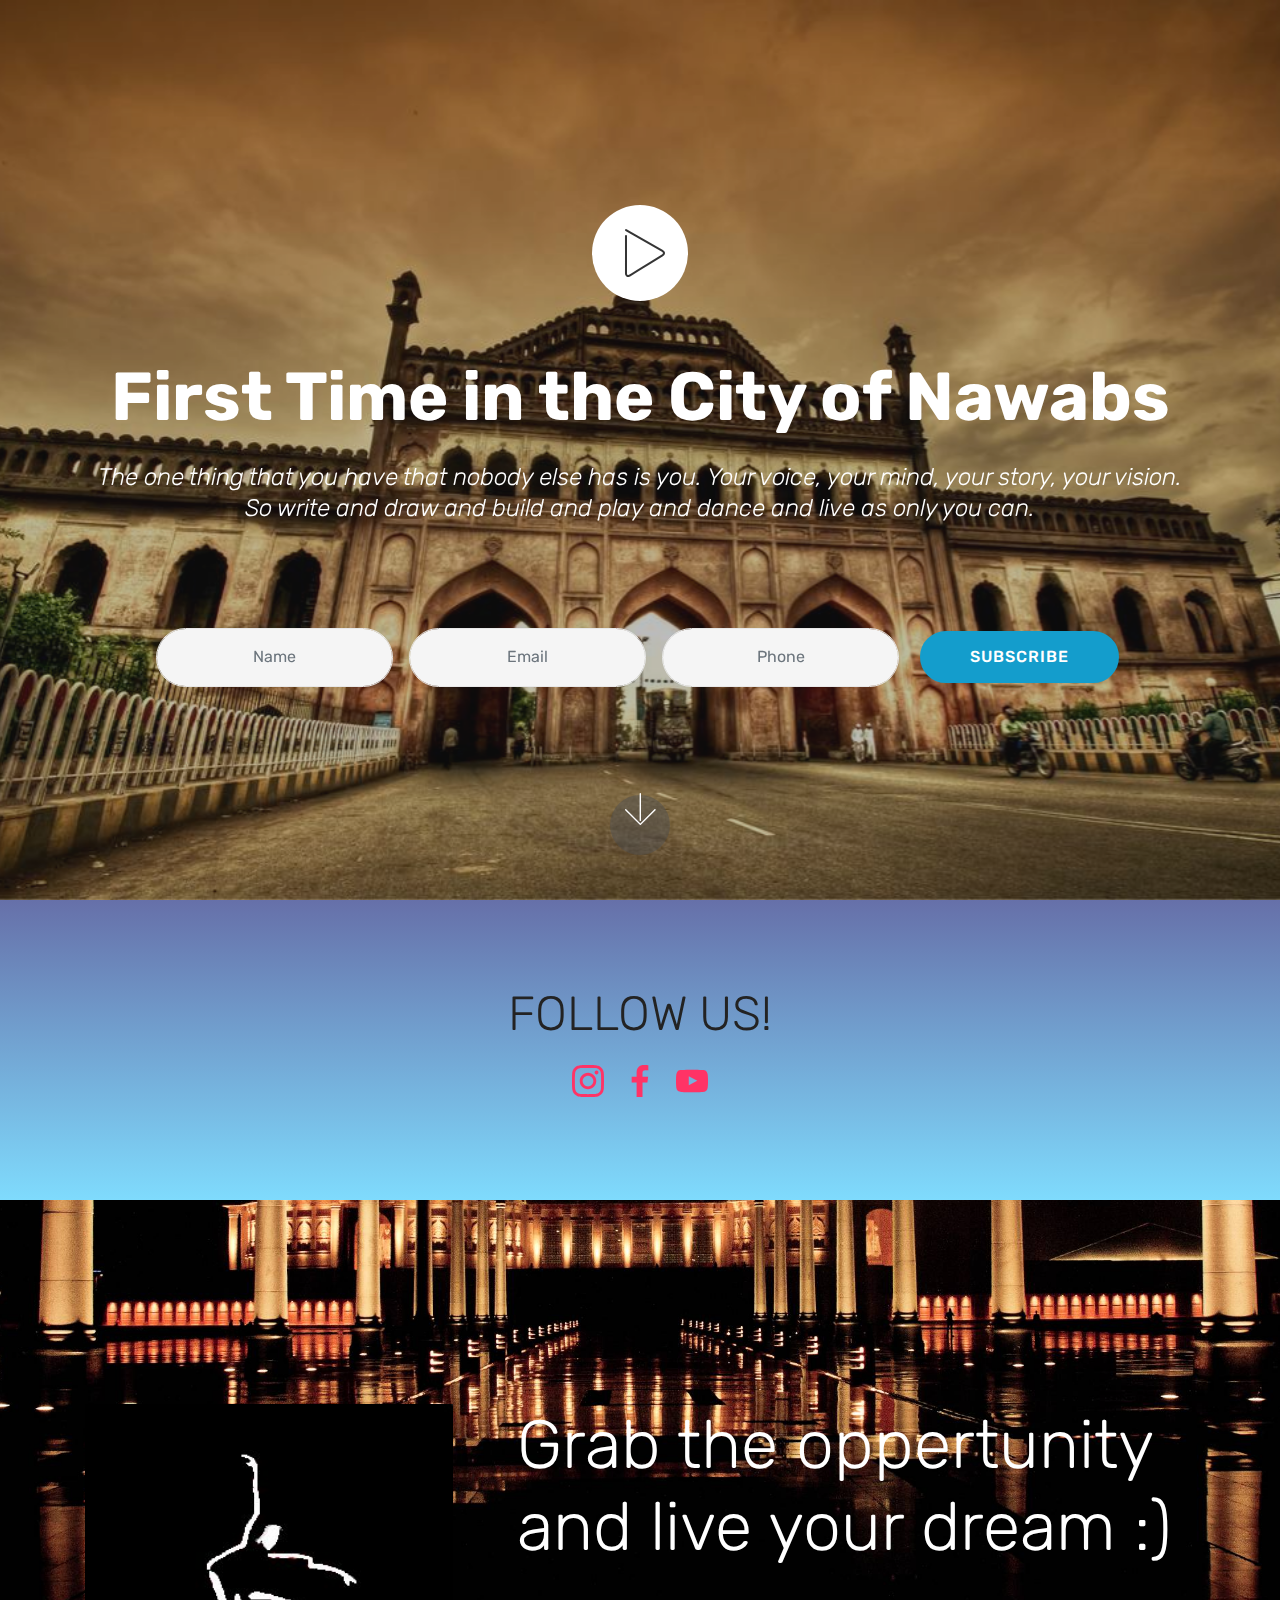
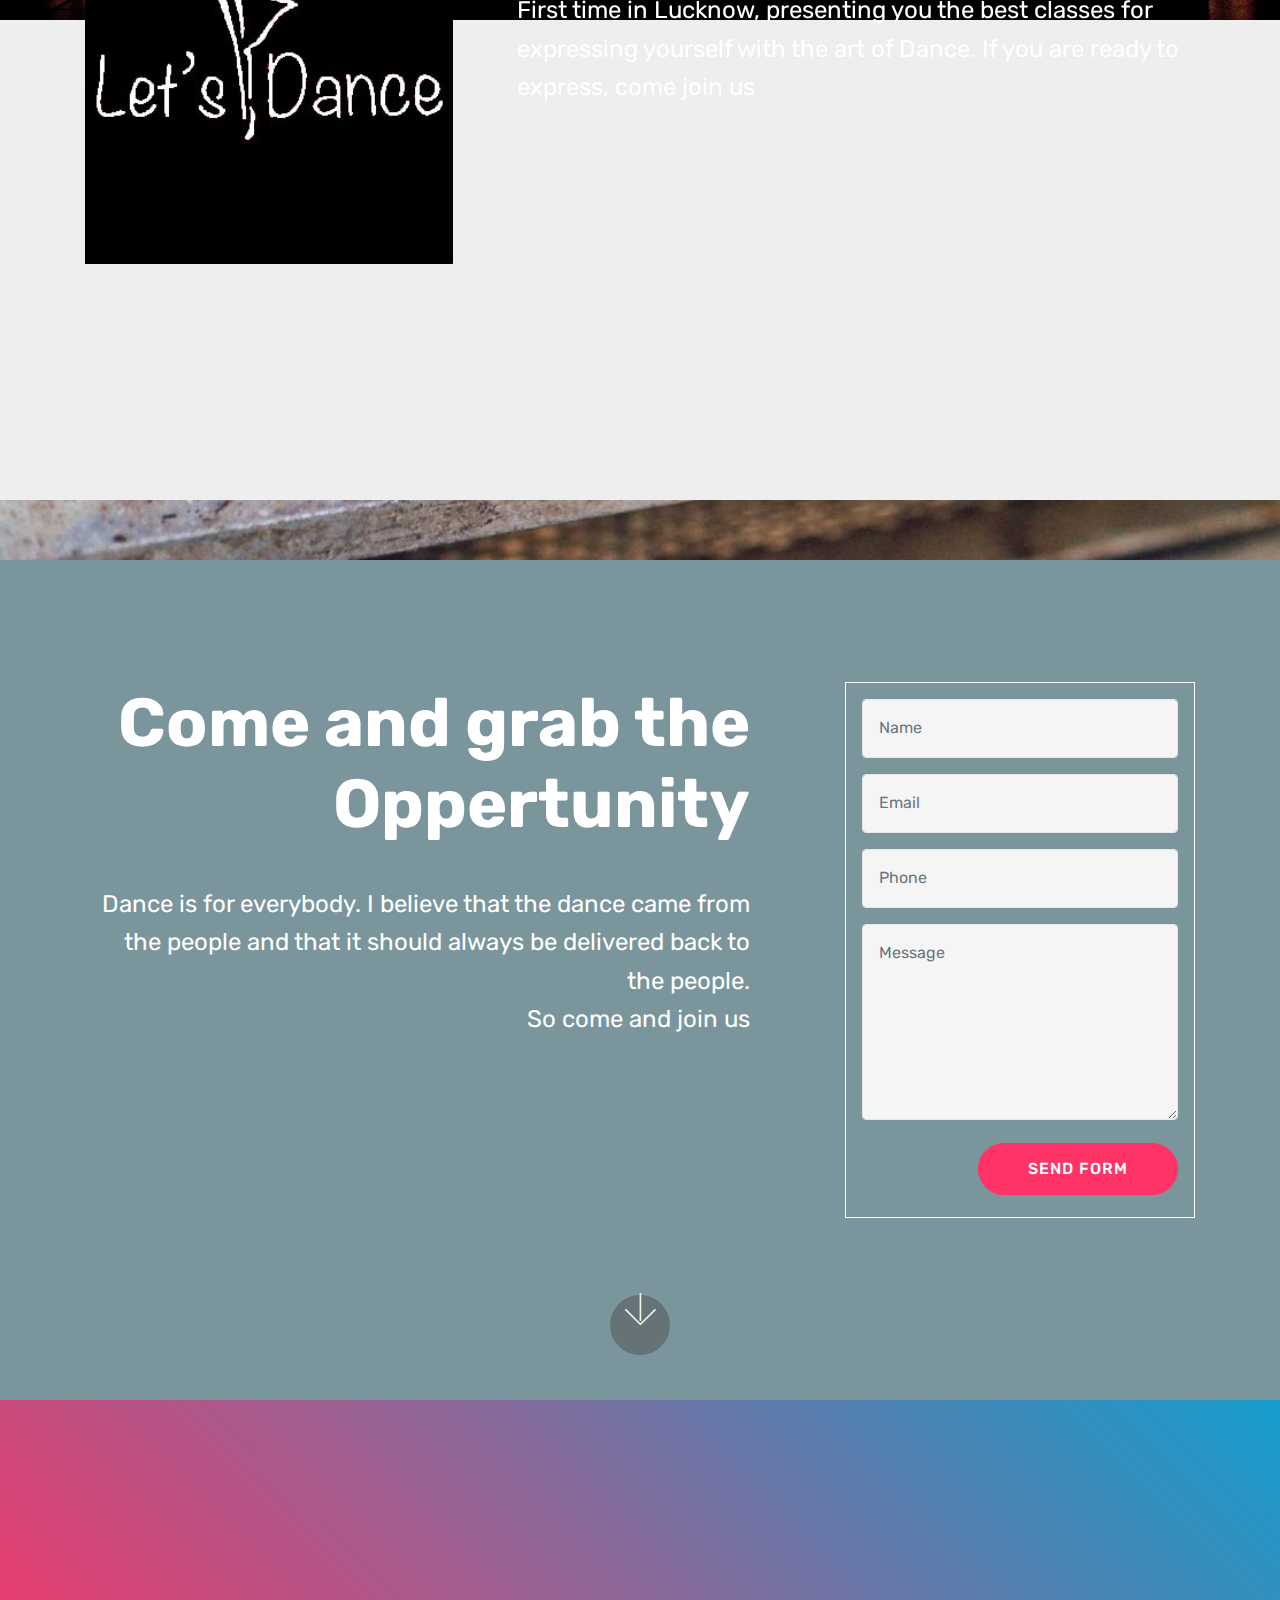
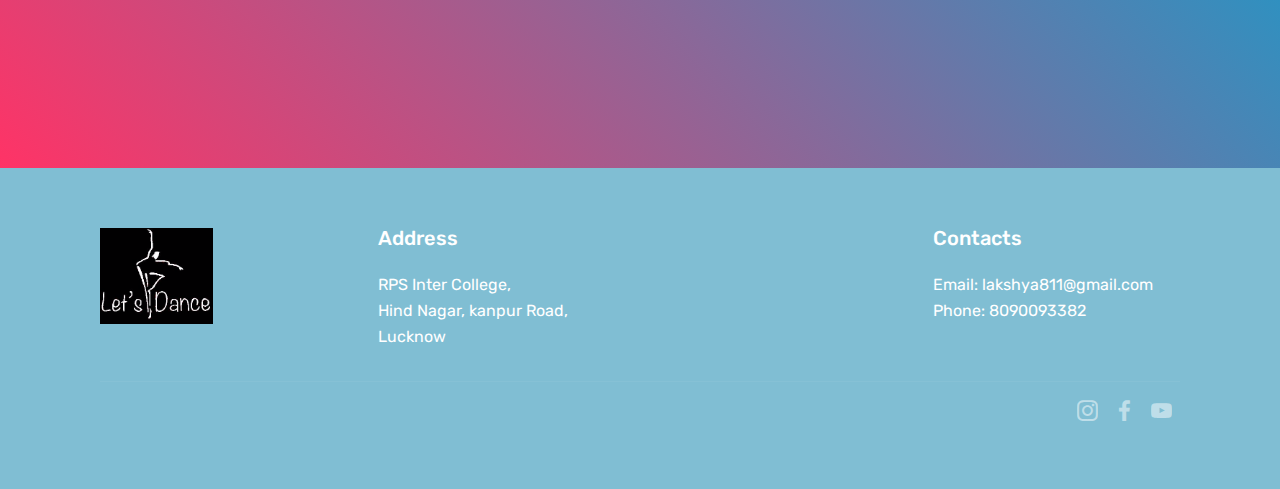
<file: index.html>
<!DOCTYPE html>
<html >
<head>
  <meta charset="UTF-8">
  <meta http-equiv="X-UA-Compatible" content="IE=edge">
  <meta name="generator" content="Mobirise v4.6.3, mobirise.com">
  <meta name="viewport" content="width=device-width, initial-scale=1, minimum-scale=1">
  <!-- <link rel="shortcut icon" href="assets/images/logo4.png" type="image/x-icon"> -->
  <meta name="description" content="">
  <title>Welcome to lakshya Academy</title>
  <link rel="stylesheet" href="assets/web/assets/mobirise-icons/mobirise-icons.css">
  <link rel="stylesheet" href="assets/tether/tether.min.css">
  <link rel="stylesheet" href="assets/bootstrap/css/bootstrap.min.css">
  <link rel="stylesheet" href="assets/bootstrap/css/bootstrap-grid.min.css">
  <link rel="stylesheet" href="assets/bootstrap/css/bootstrap-reboot.min.css">
  <link rel="stylesheet" href="assets/socicon/css/styles.css">
  <link rel="stylesheet" href="assets/theme/css/style.css">
  <link rel="stylesheet" href="assets/mobirise/css/mbr-additional.css" type="text/css">
  
  
  
</head>
<body>
  <section class="header13 cid-qOvuPWKGU0 mbr-fullscreen mbr-parallax-background" id="header13-k">

    

    <div class="mbr-overlay" style="opacity: 0.3; background-color: rgb(35, 35, 35);">
    </div>

    <div class="container">
        <div class="mbr-media show-modal align-center pb-4 mb-4 pt-5" data-modal=".modalWindow">
            <span class="mbri-play mbr-icofont"></span>
        </div>

        <h1 class="mbr-section-title align-center pb-3 mbr-white mbr-bold mbr-fonts-style display-1">First Time in the City of Nawabs</h1>

        <h3 class="mbr-section-subtitle mbr-fonts-style display-5"><em>The one thing that you have that nobody else has is you. Your voice, your mind, your story, your vision. So write and draw and build and play and dance and live as only you can.
</em></h3>

        <div class="container mt-5 pt-5 pb-5">
            <div class="media-container-column" data-form-type="formoid">
                <div data-form-alert="" hidden="">
                    Thanks for filling out the form!
                </div>

                <form class="form-inline" action="https://mobirise.com/" method="post" data-form-title="Mobirise Form">
                    <input type="hidden" value="Re63z2scLmtoDJSYY9z+v/Z+z4auGI8Re4Vex/J1gjfYDoZQHGu0nGc/7Ppg1gfNjPfhajq47a8O9xJotV1ffojw5sRdfTfumnAHgpeUna15YePVLxHFbNcc1oBmo3N0" data-form-email="true">
                    <div class="form-group">
                        <input type="text" class="form-control input-sm input-inverse" name="name" required="" data-form-field="Name" placeholder="Name" id="name-header13-k">
                    </div>
                    <div class="form-group">
                        <input type="email" class="form-control input-sm input-inverse" name="email" required="" data-form-field="Email" placeholder="Email" id="email-header13-k">
                    </div>
                    <div class="form-group">
                        <input type="tel" class="form-control input-sm input-inverse" name="phone" data-form-field="Phone" placeholder="Phone" id="phone-header13-k">
                    </div>
                    <div class="buttons-wrap"><button href="" class="btn btn-primary display-4" type="submit" role="button">SUBSCRIBE</button></div>
                </form>
            </div>
        </div>
    </div>

    <div>
        <div class="modalWindow" style="display: none;">
            <div class="modalWindow-container">
                <div class="modalWindow-video-container">
                    <div class="modalWindow-video">
                        <iframe width="100%" height="100%" frameborder="0" allowfullscreen="1" data-src="https://youtu.be/WSIUqW82lDU"></iframe>
                    </div>
                    <a class="close" role="button" data-dismiss="modal">
                        <span aria-hidden="true" class="mbri-close mbr-iconfont closeModal"></span>
                        <span class="sr-only">Close</span>
                    </a>
                </div>
            </div>
        </div>
    </div>

    <div class="mbr-arrow hidden-sm-down" aria-hidden="true">
        <a href="#next">
            <i class="mbri-down mbr-iconfont"></i>
        </a>
    </div>
</section>

<section class="engine"></section><section class="cid-qOvWFUIy5f" id="social-buttons2-q">

    

    

    <div class="container">
        <div class="media-container-row">
            <div class="col-md-8 align-center">
                <h2 class="pb-3 mbr-fonts-style display-2">
                    FOLLOW US!
                </h2>
                <div class="social-list pl-0 mb-0">
                    <a href="https://www.instagram.com/lakshyashankhdhar" target="_blank">
                        <span class="px-2 mbr-iconfont mbr-iconfont-social socicon-instagram socicon"></span>
                    </a>
                    <a href="https://www.facebook.com/lakshya.shankhdhar.7" target="_blank">
                        <span class="px-2 mbr-iconfont mbr-iconfont-social socicon-facebook socicon"></span>
                    </a>
                    <a href="https://www.youtube.com/channel/UCJiNPZLOJ_iwWOjVSnzEwLg" target="_blank">
                        <span class="px-2 mbr-iconfont mbr-iconfont-social socicon-youtube socicon"></span>
                    </a>
                    <a href="https://www.youtube.com/c/mobirise" target="_blank">
                        
                    </a>
                    <a href="https://plus.google.com/u/0/+Mobirise" target="_blank">
                        
                    </a>
                    <a href="https://www.behance.net/Mobirise" target="_blank">
                        
                    </a>
                </div>
            </div>
        </div>
    </div>
</section>

<section class="header14 cid-qOvwREzKJ7 mbr-fullscreen mbr-parallax-background" id="header14-l">

    

    

    <div class="container">
        <div class="media-container-row">

            <div class="mbr-figure" style="width: 60%;">
                <img src="assets/images/lakshya-logo-320x400.jpg" alt="Mobirise" title="">
            </div>

            <div class="media-content">
                <h1 class="mbr-section-title pb-3 align-left mbr-white mbr-fonts-style display-1">Grab the oppertunity and live your dream :)</h1>
                
                <div class="mbr-section-text  pb-3 ">
                    <p class="mbr-text align-left mbr-white mbr-fonts-style display-5">First time in Lucknow, presenting you the best classes for expressing yourself with the art of Dance. If you are ready to express, come join us</p>
                </div>
            </div>
        </div>
    </div>
</section>

<section class="cid-qOvVhpOpG2 mbr-fullscreen mbr-parallax-background" id="header15-p">

    

    <div class="mbr-overlay" style="opacity: 0.5; background-color: rgb(7, 59, 76);"></div>

    <div class="container align-right">
<div class="row">
    <div class="mbr-white col-lg-8 col-md-7 content-container">
        <h1 class="mbr-section-title mbr-bold pb-3 mbr-fonts-style display-1"><p>
            Come and grab the Oppertunity</p></h1>
        <p class="mbr-text pb-3 mbr-fonts-style display-5">
            Dance is for everybody. I believe that the dance came from the people and that it should always be delivered back to the people.<br> So come and join us<br>
        </p>
    </div>
    <div class="col-lg-4 col-md-5">
    <div class="form-container">
        <div class="media-container-column" data-form-type="formoid">
            <div data-form-alert="" hidden="" class="align-center">Thanks for filling out the form!</div>
            <form class="mbr-form" action="https://mobirise.com/" method="post" data-form-title="Mobirise Form"><input type="hidden" name="email" data-form-email="true" value="KeHCHEJWXsG78DWYKz+PQ8o4VgsEAdwr/g2dCk4qhUeV47L+BD54IvszSzKtrrvj6spE3SuMePGtJJ30txMs4DKaU9Ie3CrBwK+sZeiD62kKQ/OsMI5Shqy9aB3RNFum" data-form-field="Email">
                <div data-for="name">
                    <div class="form-group">
                        <input type="text" class="form-control px-3" name="name" data-form-field="Name" placeholder="Name" required="" id="name-header15-p">
                    </div>
                </div>
                <div data-for="email">
                    <div class="form-group">
                        <input type="email" class="form-control px-3" name="email" data-form-field="Email" placeholder="Email" required="" id="email-header15-p">
                    </div>
                </div>
                <div data-for="phone">
                    <div class="form-group">
                        <input type="tel" class="form-control px-3" name="phone" data-form-field="Phone" placeholder="Phone" id="phone-header15-p">
                    </div>
                </div>
                <div class="form-group" data-for="message">
                    <textarea type="text" class="form-control px-3" name="message" rows="7" placeholder="Message" data-form-field="Message" id="message-header15-p"></textarea>
                </div>
                <span class="input-group-btn"><button href="" type="submit" class="btn btn-secondary btn-form display-4">SEND FORM</button></span>
            </form>
        </div>
    </div>
    </div>
</div>
    </div>
    <div class="mbr-arrow hidden-sm-down" aria-hidden="true">
        <a href="#next">
            <i class="mbri-down mbr-iconfont"></i>
        </a>
    </div>
</section>

<section class="cid-qOvUmHCQxK" id="video1-o">

    
    
    <figure class="mbr-figure align-center container">
        <div class="video-block" style="width: 59%;">
            <div><iframe class="mbr-embedded-video" src="https://www.youtube.com/embed/bqdLNseim94?rel=0&amp;amp;showinfo=0&amp;autoplay=0&amp;loop=1&amp;playlist=bqdLNseim94" width="1280" height="720" frameborder="0" allowfullscreen></iframe></div>
        </div>
    </figure>
</section>

<section class="cid-qOvQ08suHv" id="footer1-m">

    

    

    <div class="container">
        <div class="media-container-row content text-white">
            <div class="col-12 col-md-3">
                <div class="media-wrap">
                    <a href="https://mobirise.com/">
                        <img src="assets/images/lakshya-logo-1-320x400.jpg" alt="Mobirise" title="">
                    </a>
                </div>
            </div>
            <div class="col-12 col-md-3 mbr-fonts-style display-7">
                <h5 class="pb-3">
                    Address
                </h5>
                <p class="mbr-text">RPS Inter College,<br>Hind Nagar, kanpur Road,<br>Lucknow</p>
            </div>
            <div class="col-12 col-md-3 mbr-fonts-style display-7">
                <h5 class="pb-3"></h5>
                <p class="mbr-text"><br><br></p>
            </div>
            <div class="col-12 col-md-3 mbr-fonts-style display-7">
                <h5 class="pb-3">Contacts</h5>
                <p class="mbr-text">Email: lakshya811@gmail.com<br>Phone: 8090093382<br><br></p>
            </div>
        </div>
        <div class="footer-lower">
            <div class="media-container-row">
                <div class="col-sm-12">
                    <hr>
                </div>
            </div>
            <div class="media-container-row mbr-white">
                <div class="col-sm-6 copyright">
                    <p class="mbr-text mbr-fonts-style display-7"></p>
                </div>
                <div class="col-md-6">
                    <div class="social-list align-right">
                        <div class="soc-item">
                            <a href="https://www.instagram.com/lakshyashankhdhar" target="_blank">
                                <span class="mbr-iconfont mbr-iconfont-social socicon-instagram socicon"></span>
                            </a>
                        </div>
                        <div class="soc-item">
                            <a href="https://www.facebook.com/lakshya.shankhdhar.7" target="_blank">
                                <span class="mbr-iconfont mbr-iconfont-social socicon-facebook socicon"></span>
                            </a>
                        </div>
                        <div class="soc-item">
                            <a href="https://www.youtube.com/channel/UCJiNPZLOJ_iwWOjVSnzEwLg" target="_blank">
                                <span class="mbr-iconfont mbr-iconfont-social socicon-youtube socicon"></span>
                            </a>
                        </div>
                        
                        
                        
                    </div>
                </div>
            </div>
        </div>
    </div>
</section>


  <script src="assets/web/assets/jquery/jquery.min.js"></script>
  <script src="assets/popper/popper.min.js"></script>
  <script src="assets/tether/tether.min.js"></script>
  <script src="assets/bootstrap/js/bootstrap.min.js"></script>
  <script src="assets/smoothscroll/smooth-scroll.js"></script>
  <script src="assets/parallax/jarallax.min.js"></script>
  <script src="assets/sociallikes/social-likes.js"></script>
  <script src="assets/playervimeo/vimeo_player.js"></script>
  <script src="assets/theme/js/script.js"></script>
  <script src="assets/formoid/formoid.min.js"></script>
  
  
</body>
</html>
</file>
<file: assets/web/assets/mobirise-icons/mobirise-icons.css>
@font-face {
  font-family: 'MobiriseIcons';
  src:  url('mobirise-icons.eot?spat4u');
  src:  url('mobirise-icons.eot?spat4u#iefix') format('embedded-opentype'),
    url('mobirise-icons.ttf?spat4u') format('truetype'),
    url('mobirise-icons.woff?spat4u') format('woff'),
    url('mobirise-icons.svg?spat4u#MobiriseIcons') format('svg');
  font-weight: normal;
  font-style: normal;
}

[class^="mbri-"], [class*=" mbri-"] {
  /* use !important to prevent issues with browser extensions that change fonts */
  font-family: MobiriseIcons !important;
  speak: none;
  font-style: normal;
  font-weight: normal;
  font-variant: normal;
  text-transform: none;
  line-height: 1;

  /* Better Font Rendering =========== */
  -webkit-font-smoothing: antialiased;
  -moz-osx-font-smoothing: grayscale;
}

.mbri-add-submenu:before {
  content: "\e900";
}
.mbri-alert:before {
  content: "\e901";
}
.mbri-align-center:before {
  content: "\e902";
}
.mbri-align-justify:before {
  content: "\e903";
}
.mbri-align-left:before {
  content: "\e904";
}
.mbri-align-right:before {
  content: "\e905";
}
.mbri-android:before {
  content: "\e906";
}
.mbri-apple:before {
  content: "\e907";
}
.mbri-arrow-down:before {
  content: "\e908";
}
.mbri-arrow-next:before {
  content: "\e909";
}
.mbri-arrow-prev:before {
  content: "\e90a";
}
.mbri-arrow-up:before {
  content: "\e90b";
}
.mbri-bold:before {
  content: "\e90c";
}
.mbri-bookmark:before {
  content: "\e90d";
}
.mbri-bootstrap:before {
  content: "\e90e";
}
.mbri-briefcase:before {
  content: "\e90f";
}
.mbri-browse:before {
  content: "\e910";
}
.mbri-bulleted-list:before {
  content: "\e911";
}
.mbri-calendar:before {
  content: "\e912";
}
.mbri-camera:before {
  content: "\e913";
}
.mbri-cart-add:before {
  content: "\e914";
}
.mbri-cart-full:before {
  content: "\e915";
}
.mbri-cash:before {
  content: "\e916";
}
.mbri-change-style:before {
  content: "\e917";
}
.mbri-chat:before {
  content: "\e918";
}
.mbri-clock:before {
  content: "\e919";
}
.mbri-close:before {
  content: "\e91a";
}
.mbri-cloud:before {
  content: "\e91b";
}
.mbri-code:before {
  content: "\e91c";
}
.mbri-contact-form:before {
  content: "\e91d";
}
.mbri-credit-card:before {
  content: "\e91e";
}
.mbri-cursor-click:before {
  content: "\e91f";
}
.mbri-cust-feedback:before {
  content: "\e920";
}
.mbri-database:before {
  content: "\e921";
}
.mbri-delivery:before {
  content: "\e922";
}
.mbri-desktop:before {
  content: "\e923";
}
.mbri-devices:before {
  content: "\e924";
}
.mbri-down:before {
  content: "\e925";
}
.mbri-download:before {
  content: "\e989";
}
.mbri-drag-n-drop:before {
  content: "\e927";
}
.mbri-drag-n-drop2:before {
  content: "\e928";
}
.mbri-edit:before {
  content: "\e929";
}
.mbri-edit2:before {
  content: "\e92a";
}
.mbri-error:before {
  content: "\e92b";
}
.mbri-extension:before {
  content: "\e92c";
}
.mbri-features:before {
  content: "\e92d";
}
.mbri-file:before {
  content: "\e92e";
}
.mbri-flag:before {
  content: "\e92f";
}
.mbri-folder:before {
  content: "\e930";
}
.mbri-gift:before {
  content: "\e931";
}
.mbri-github:before {
  content: "\e932";
}
.mbri-globe:before {
  content: "\e933";
}
.mbri-globe-2:before {
  content: "\e934";
}
.mbri-growing-chart:before {
  content: "\e935";
}
.mbri-hearth:before {
  content: "\e936";
}
.mbri-help:before {
  content: "\e937";
}
.mbri-home:before {
  content: "\e938";
}
.mbri-hot-cup:before {
  content: "\e939";
}
.mbri-idea:before {
  content: "\e93a";
}
.mbri-image-gallery:before {
  content: "\e93b";
}
.mbri-image-slider:before {
  content: "\e93c";
}
.mbri-info:before {
  content: "\e93d";
}
.mbri-italic:before {
  content: "\e93e";
}
.mbri-key:before {
  content: "\e93f";
}
.mbri-laptop:before {
  content: "\e940";
}
.mbri-layers:before {
  content: "\e941";
}
.mbri-left-right:before {
  content: "\e942";
}
.mbri-left:before {
  content: "\e943";
}
.mbri-letter:before {
  content: "\e944";
}
.mbri-like:before {
  content: "\e945";
}
.mbri-link:before {
  content: "\e946";
}
.mbri-lock:before {
  content: "\e947";
}
.mbri-login:before {
  content: "\e948";
}
.mbri-logout:before {
  content: "\e949";
}
.mbri-magic-stick:before {
  content: "\e94a";
}
.mbri-map-pin:before {
  content: "\e94b";
}
.mbri-menu:before {
  content: "\e94c";
}
.mbri-mobile:before {
  content: "\e94d";
}
.mbri-mobile2:before {
  content: "\e94e";
}
.mbri-mobirise:before {
  content: "\e94f";
}
.mbri-more-horizontal:before {
  content: "\e950";
}
.mbri-more-vertical:before {
  content: "\e951";
}
.mbri-music:before {
  content: "\e952";
}
.mbri-new-file:before {
  content: "\e953";
}
.mbri-numbered-list:before {
  content: "\e954";
}
.mbri-opened-folder:before {
  content: "\e955";
}
.mbri-pages:before {
  content: "\e956";
}
.mbri-paper-plane:before {
  content: "\e957";
}
.mbri-paperclip:before {
  content: "\e958";
}
.mbri-photo:before {
  content: "\e959";
}
.mbri-photos:before {
  content: "\e95a";
}
.mbri-pin:before {
  content: "\e95b";
}
.mbri-play:before {
  content: "\e95c";
}
.mbri-plus:before {
  content: "\e95d";
}
.mbri-preview:before {
  content: "\e95e";
}
.mbri-print:before {
  content: "\e95f";
}
.mbri-protect:before {
  content: "\e960";
}
.mbri-question:before {
  content: "\e961";
}
.mbri-quote-left:before {
  content: "\e962";
}
.mbri-quote-right:before {
  content: "\e963";
}
.mbri-refresh:before {
  content: "\e964";
}
.mbri-responsive:before {
  content: "\e965";
}
.mbri-right:before {
  content: "\e966";
}
.mbri-rocket:before {
  content: "\e967";
}
.mbri-sad-face:before {
  content: "\e968";
}
.mbri-sale:before {
  content: "\e969";
}
.mbri-save:before {
  content: "\e96a";
}
.mbri-search:before {
  content: "\e96b";
}
.mbri-setting:before {
  content: "\e96c";
}
.mbri-setting2:before {
  content: "\e96d";
}
.mbri-setting3:before {
  content: "\e96e";
}
.mbri-share:before {
  content: "\e96f";
}
.mbri-shopping-bag:before {
  content: "\e970";
}
.mbri-shopping-basket:before {
  content: "\e971";
}
.mbri-shopping-cart:before {
  content: "\e972";
}
.mbri-sites:before {
  content: "\e973";
}
.mbri-smile-face:before {
  content: "\e974";
}
.mbri-speed:before {
  content: "\e975";
}
.mbri-star:before {
  content: "\e976";
}
.mbri-success:before {
  content: "\e977";
}
.mbri-sun:before {
  content: "\e978";
}
.mbri-sun2:before {
  content: "\e979";
}
.mbri-tablet:before {
  content: "\e97a";
}
.mbri-tablet-vertical:before {
  content: "\e97b";
}
.mbri-target:before {
  content: "\e97c";
}
.mbri-timer:before {
  content: "\e97d";
}
.mbri-to-ftp:before {
  content: "\e97e";
}
.mbri-to-local-drive:before {
  content: "\e97f";
}
.mbri-touch-swipe:before {
  content: "\e980";
}
.mbri-touch:before {
  content: "\e981";
}
.mbri-trash:before {
  content: "\e982";
}
.mbri-underline:before {
  content: "\e983";
}
.mbri-unlink:before {
  content: "\e984";
}
.mbri-unlock:before {
  content: "\e985";
}
.mbri-up-down:before {
  content: "\e986";
}
.mbri-up:before {
  content: "\e987";
}
.mbri-update:before {
  content: "\e988";
}
.mbri-upload:before {
 content: "\e926"; 
}
.mbri-user:before {
  content: "\e98a";
}
.mbri-user2:before {
  content: "\e98b";
}
.mbri-users:before {
  content: "\e98c";
}
.mbri-video:before {
  content: "\e98d";
}
.mbri-video-play:before {
  content: "\e98e";
}
.mbri-watch:before {
  content: "\e98f";
}
.mbri-website-theme:before {
  content: "\e990";
}
.mbri-wifi:before {
  content: "\e991";
}
.mbri-windows:before {
  content: "\e992";
}
.mbri-zoom-out:before {
  content: "\e993";
}
.mbri-redo:before {
  content: "\e994";
}
.mbri-undo:before {
  content: "\e995";
}
</file>
<file: assets/socicon/css/styles.css>
@charset "UTF-8";

@font-face {
  font-family: "socicon";
  src:url("../fonts/socicon.eot");
  src:url("../fonts/socicon.eot?#iefix") format("embedded-opentype"),
    url("../fonts/socicon.woff") format("woff"),
    url("../fonts/socicon.ttf") format("truetype"),
    url("../fonts/socicon.svg#socicon") format("svg");
  font-weight: normal;
  font-style: normal;

}

[data-icon]:before {
  font-family: "socicon" !important;
  content: attr(data-icon);
  font-style: normal !important;
  font-weight: normal !important;
  font-variant: normal !important;
  text-transform: none !important;
  speak: none;
  line-height: 1;
  -webkit-font-smoothing: antialiased;
  -moz-osx-font-smoothing: grayscale;
}

[class^="socicon-"]:before,
[class*=" socicon-"]:before {
  font-family: "socicon" !important;
  font-style: normal !important;
  font-weight: normal !important;
  font-variant: normal !important;
  text-transform: none !important;
  speak: none;
  line-height: 1;
  -webkit-font-smoothing: antialiased;
  -moz-osx-font-smoothing: grayscale;
}

.socicon-modelmayhem:before {
  content: "\e000";
}
.socicon-mixcloud:before {
  content: "\e001";
}
.socicon-drupal:before {
  content: "\e002";
}
.socicon-swarm:before {
  content: "\e003";
}
.socicon-istock:before {
  content: "\e004";
}
.socicon-yammer:before {
  content: "\e005";
}
.socicon-ello:before {
  content: "\e006";
}
.socicon-stackoverflow:before {
  content: "\e007";
}
.socicon-persona:before {
  content: "\e008";
}
.socicon-triplej:before {
  content: "\e009";
}
.socicon-houzz:before {
  content: "\e00a";
}
.socicon-rss:before {
  content: "\e00b";
}
.socicon-paypal:before {
  content: "\e00c";
}
.socicon-odnoklassniki:before {
  content: "\e00d";
}
.socicon-airbnb:before {
  content: "\e00e";
}
.socicon-periscope:before {
  content: "\e00f";
}
.socicon-outlook:before {
  content: "\e010";
}
.socicon-coderwall:before {
  content: "\e011";
}
.socicon-tripadvisor:before {
  content: "\e012";
}
.socicon-appnet:before {
  content: "\e013";
}
.socicon-goodreads:before {
  content: "\e014";
}
.socicon-tripit:before {
  content: "\e015";
}
.socicon-lanyrd:before {
  content: "\e016";
}
.socicon-slideshare:before {
  content: "\e017";
}
.socicon-buffer:before {
  content: "\e018";
}
.socicon-disqus:before {
  content: "\e019";
}
.socicon-vkontakte:before {
  content: "\e01a";
}
.socicon-whatsapp:before {
  content: "\e01b";
}
.socicon-patreon:before {
  content: "\e01c";
}
.socicon-storehouse:before {
  content: "\e01d";
}
.socicon-pocket:before {
  content: "\e01e";
}
.socicon-mail:before {
  content: "\e01f";
}
.socicon-blogger:before {
  content: "\e020";
}
.socicon-technorati:before {
  content: "\e021";
}
.socicon-reddit:before {
  content: "\e022";
}
.socicon-dribbble:before {
  content: "\e023";
}
.socicon-stumbleupon:before {
  content: "\e024";
}
.socicon-digg:before {
  content: "\e025";
}
.socicon-envato:before {
  content: "\e026";
}
.socicon-behance:before {
  content: "\e027";
}
.socicon-delicious:before {
  content: "\e028";
}
.socicon-deviantart:before {
  content: "\e029";
}
.socicon-forrst:before {
  content: "\e02a";
}
.socicon-play:before {
  content: "\e02b";
}
.socicon-zerply:before {
  content: "\e02c";
}
.socicon-wikipedia:before {
  content: "\e02d";
}
.socicon-apple:before {
  content: "\e02e";
}
.socicon-flattr:before {
  content: "\e02f";
}
.socicon-github:before {
  content: "\e030";
}
.socicon-renren:before {
  content: "\e031";
}
.socicon-friendfeed:before {
  content: "\e032";
}
.socicon-newsvine:before {
  content: "\e033";
}
.socicon-identica:before {
  content: "\e034";
}
.socicon-bebo:before {
  content: "\e035";
}
.socicon-zynga:before {
  content: "\e036";
}
.socicon-steam:before {
  content: "\e037";
}
.socicon-xbox:before {
  content: "\e038";
}
.socicon-windows:before {
  content: "\e039";
}
.socicon-qq:before {
  content: "\e03a";
}
.socicon-douban:before {
  content: "\e03b";
}
.socicon-meetup:before {
  content: "\e03c";
}
.socicon-playstation:before {
  content: "\e03d";
}
.socicon-android:before {
  content: "\e03e";
}
.socicon-snapchat:before {
  content: "\e03f";
}
.socicon-twitter:before {
  content: "\e040";
}
.socicon-facebook:before {
  content: "\e041";
}
.socicon-googleplus:before {
  content: "\e042";
}
.socicon-pinterest:before {
  content: "\e043";
}
.socicon-foursquare:before {
  content: "\e044";
}
.socicon-yahoo:before {
  content: "\e045";
}
.socicon-skype:before {
  content: "\e046";
}
.socicon-yelp:before {
  content: "\e047";
}
.socicon-feedburner:before {
  content: "\e048";
}
.socicon-linkedin:before {
  content: "\e049";
}
.socicon-viadeo:before {
  content: "\e04a";
}
.socicon-xing:before {
  content: "\e04b";
}
.socicon-myspace:before {
  content: "\e04c";
}
.socicon-soundcloud:before {
  content: "\e04d";
}
.socicon-spotify:before {
  content: "\e04e";
}
.socicon-grooveshark:before {
  content: "\e04f";
}
.socicon-lastfm:before {
  content: "\e050";
}
.socicon-youtube:before {
  content: "\e051";
}
.socicon-vimeo:before {
  content: "\e052";
}
.socicon-dailymotion:before {
  content: "\e053";
}
.socicon-vine:before {
  content: "\e054";
}
.socicon-flickr:before {
  content: "\e055";
}
.socicon-500px:before {
  content: "\e056";
}
.socicon-wordpress:before {
  content: "\e058";
}
.socicon-tumblr:before {
  content: "\e059";
}
.socicon-twitch:before {
  content: "\e05a";
}
.socicon-8tracks:before {
  content: "\e05b";
}
.socicon-amazon:before {
  content: "\e05c";
}
.socicon-icq:before {
  content: "\e05d";
}
.socicon-smugmug:before {
  content: "\e05e";
}
.socicon-ravelry:before {
  content: "\e05f";
}
.socicon-weibo:before {
  content: "\e060";
}
.socicon-baidu:before {
  content: "\e061";
}
.socicon-angellist:before {
  content: "\e062";
}
.socicon-ebay:before {
  content: "\e063";
}
.socicon-imdb:before {
  content: "\e064";
}
.socicon-stayfriends:before {
  content: "\e065";
}
.socicon-residentadvisor:before {
  content: "\e066";
}
.socicon-google:before {
  content: "\e067";
}
.socicon-yandex:before {
  content: "\e068";
}
.socicon-sharethis:before {
  content: "\e069";
}
.socicon-bandcamp:before {
  content: "\e06a";
}
.socicon-itunes:before {
  content: "\e06b";
}
.socicon-deezer:before {
  content: "\e06c";
}
.socicon-telegram:before {
  content: "\e06e";
}
.socicon-openid:before {
  content: "\e06f";
}
.socicon-amplement:before {
  content: "\e070";
}
.socicon-viber:before {
  content: "\e071";
}
.socicon-zomato:before {
  content: "\e072";
}
.socicon-draugiem:before {
  content: "\e074";
}
.socicon-endomodo:before {
  content: "\e075";
}
.socicon-filmweb:before {
  content: "\e076";
}
.socicon-stackexchange:before {
  content: "\e077";
}
.socicon-wykop:before {
  content: "\e078";
}
.socicon-teamspeak:before {
  content: "\e079";
}
.socicon-teamviewer:before {
  content: "\e07a";
}
.socicon-ventrilo:before {
  content: "\e07b";
}
.socicon-younow:before {
  content: "\e07c";
}
.socicon-raidcall:before {
  content: "\e07d";
}
.socicon-mumble:before {
  content: "\e07e";
}
.socicon-medium:before {
  content: "\e06d";
}
.socicon-bebee:before {
  content: "\e07f";
}
.socicon-hitbox:before {
  content: "\e080";
}
.socicon-reverbnation:before {
  content: "\e081";
}
.socicon-formulr:before {
  content: "\e082";
}
.socicon-instagram:before {
  content: "\e057";
}
.socicon-battlenet:before {
  content: "\e083";
}
.socicon-chrome:before {
  content: "\e084";
}
.socicon-discord:before {
  content: "\e086";
}
.socicon-issuu:before {
  content: "\e087";
}
.socicon-macos:before {
  content: "\e088";
}
.socicon-firefox:before {
  content: "\e089";
}
.socicon-opera:before {
  content: "\e08d";
}
.socicon-keybase:before {
  content: "\e090";
}
.socicon-alliance:before {
  content: "\e091";
}
.socicon-livejournal:before {
  content: "\e092";
}
.socicon-googlephotos:before {
  content: "\e093";
}
.socicon-horde:before {
  content: "\e094";
}
.socicon-etsy:before {
  content: "\e095";
}
.socicon-zapier:before {
  content: "\e096";
}
.socicon-google-scholar:before {
  content: "\e097";
}
.socicon-researchgate:before {
  content: "\e098";
}
.socicon-wechat:before {
  content: "\e099";
}
.socicon-strava:before {
  content: "\e09a";
}
.socicon-line:before {
  content: "\e09b";
}
.socicon-lyft:before {
  content: "\e09c";
}
.socicon-uber:before {
  content: "\e09d";
}
.socicon-songkick:before {
  content: "\e09e";
}
.socicon-viewbug:before {
  content: "\e09f";
}
.socicon-googlegroups:before {
  content: "\e0a0";
}
.socicon-quora:before {
  content: "\e073";
}
.socicon-diablo:before {
  content: "\e085";
}
.socicon-blizzard:before {
  content: "\e0a1";
}
.socicon-hearthstone:before {
  content: "\e08b";
}
.socicon-heroes:before {
  content: "\e08a";
}
.socicon-overwatch:before {
  content: "\e08c";
}
.socicon-warcraft:before {
  content: "\e08e";
}
.socicon-starcraft:before {
  content: "\e08f";
}
.socicon-beam:before {
  content: "\e0a2";
}
.socicon-curse:before {
  content: "\e0a3";
}
.socicon-player:before {
  content: "\e0a4";
}
.socicon-streamjar:before {
  content: "\e0a5";
}
.socicon-nintendo:before {
  content: "\e0a6";
}
.socicon-hellocoton:before {
  content: "\e0a7";
}
</file>
<file: assets/theme/css/style.css>
section {
  background-color: #eeeeee; }

section,
.container,
.container-fluid {
  position: relative;
  word-wrap: break-word; }

a.mbr-iconfont:hover {
  text-decoration: none; }

.article .lead p, .article .lead ul, .article .lead ol, .article .lead pre, .article .lead blockquote {
  margin-bottom: 0; }

a {
  font-style: normal;
  font-weight: 400;
  cursor: pointer; }
  a, a:hover {
    text-decoration: none; }

figure {
  margin-bottom: 0; }

body {
  color: #232323; }

h1, h2, h3, h4, h5, h6,
.h1, .h2, .h3, .h4, .h5, .h6,
.display-1, .display-2, .display-3, .display-4 {
  line-height: 1;
  word-break: break-word;
  word-wrap: break-word; }

b, strong {
  font-weight: bold; }

blockquote {
  padding: 10px 0 10px 20px;
  position: relative;
  border-left: 2px solid;
  border-color: #ff3366; }

input:-webkit-autofill, input:-webkit-autofill:hover, input:-webkit-autofill:focus, input:-webkit-autofill:active {
  transition-delay: 9999s;
  transition-property: background-color, color; }

textarea[type="hidden"] {
  display: none; }

body {
  position: relative; }

section {
  background-position: 50% 50%;
  background-repeat: no-repeat;
  background-size: cover; }
  section .mbr-background-video,
  section .mbr-background-video-preview {
    position: absolute;
    bottom: 0;
    left: 0;
    right: 0;
    top: 0; }

.hidden {
  visibility: hidden; }

.mbr-z-index20 {
  z-index: 20; }

/*! Base colors */
.mbr-white {
  color: #ffffff; }

.mbr-black {
  color: #000000; }

.mbr-bg-white {
  background-color: #ffffff; }

.mbr-bg-black {
  background-color: #000000; }

/*! Text-aligns */
.align-left {
  text-align: left; }

.align-center {
  text-align: center; }

.align-right {
  text-align: right; }

@media (max-width: 767px) {
  .align-left, .align-center, .align-right, .mbr-section-btn, .mbr-section-title {
    text-align: center; } }
/*! Font-weight  */
.mbr-light {
  font-weight: 300; }

.mbr-regular {
  font-weight: 400; }

.mbr-semibold {
  font-weight: 500; }

.mbr-bold {
  font-weight: 700; }

/*! Media  */
.media-size-item {
  -webkit-flex: 1 1 auto;
  -moz-flex: 1 1 auto;
  -ms-flex: 1 1 auto;
  -o-flex: 1 1 auto;
  flex: 1 1 auto; }

.media-content {
  -webkit-flex-basis: 100%;
  flex-basis: 100%; }

.media-container-row {
  display: -ms-flexbox;
  display: -webkit-flex;
  display: flex;
  -webkit-flex-direction: row;
  -ms-flex-direction: row;
  flex-direction: row;
  -webkit-flex-wrap: wrap;
  -ms-flex-wrap: wrap;
  flex-wrap: wrap;
  -webkit-justify-content: center;
  -ms-flex-pack: center;
  justify-content: center;
  -webkit-align-content: center;
  -ms-flex-line-pack: center;
  align-content: center;
  -webkit-align-items: start;
  -ms-flex-align: start;
  align-items: start; }
  .media-container-row .media-size-item {
    width: 400px; }

.media-container-column {
  display: -ms-flexbox;
  display: -webkit-flex;
  display: flex;
  -webkit-flex-direction: column;
  -ms-flex-direction: column;
  flex-direction: column;
  -webkit-flex-wrap: wrap;
  -ms-flex-wrap: wrap;
  flex-wrap: wrap;
  -webkit-justify-content: center;
  -ms-flex-pack: center;
  justify-content: center;
  -webkit-align-content: center;
  -ms-flex-line-pack: center;
  align-content: center;
  -webkit-align-items: stretch;
  -ms-flex-align: stretch;
  align-items: stretch; }
  .media-container-column > * {
    width: 100%; }

@media (min-width: 992px) {
  .media-container-row {
    -webkit-flex-wrap: nowrap;
    -ms-flex-wrap: nowrap;
    flex-wrap: nowrap; } }
figure {
  overflow: hidden; }

figure[mbr-media-size] {
  transition: width 0.1s; }

.mbr-figure img, .mbr-figure iframe {
  display: block;
  width: 100%; }

.card {
  background-color: transparent;
  border: none; }

.card-img {
  text-align: center;
  flex-shrink: 0; }

.media {
  max-width: 100%;
  margin: 0 auto; }

.mbr-figure {
  -ms-flex-item-align: center;
  -ms-grid-row-align: center;
  -webkit-align-self: center;
  align-self: center; }

.media-container > div {
  max-width: 100%; }

.mbr-figure img, .card-img img {
  width: 100%; }

@media (max-width: 991px) {
  .media-size-item {
    width: auto !important; }

  .media {
    width: auto; }

  .mbr-figure {
    width: 100% !important; } }
/*! Buttons */
.mbr-section-btn {
  margin-left: -.25rem;
  margin-right: -.25rem;
  font-size: 0; }

nav .mbr-section-btn {
  margin-left: 0rem;
  margin-right: 0rem; }

/*! Btn icon margin */
.btn .mbr-iconfont, .btn.btn-sm .mbr-iconfont {
  cursor: pointer;
  margin-right: 0.5rem; }

.btn.btn-md .mbr-iconfont, .btn.btn-md .mbr-iconfont {
  margin-right: 0.8rem; }

.mbr-regular {
  font-weight: 400; }

.mbr-semibold {
  font-weight: 500; }

.mbr-bold {
  font-weight: 700; }

[type="submit"] {
  -webkit-appearance: none; }

/*! Full-screen */
.mbr-fullscreen .mbr-overlay {
  min-height: 100vh; }

.mbr-fullscreen {
  display: flex;
  display: -webkit-flex;
  display: -moz-flex;
  display: -ms-flex;
  display: -o-flex;
  align-items: center;
  -webkit-align-items: center;
  min-height: 100vh;
  padding-top: 3rem;
  padding-bottom: 3rem; }

/*! Map */
.map {
  height: 25rem;
  position: relative; }
  .map iframe {
    width: 100%;
    height: 100%; }

/* Form */
.form-asterisk {
  font-family: initial;
  position: absolute;
  top: -2px;
  font-weight: normal; }

/*! Scroll to top arrow */
.mbr-arrow-up {
  bottom: 25px;
  right: 90px;
  position: fixed;
  text-align: right;
  z-index: 5000;
  color: #ffffff;
  font-size: 32px;
  transform: rotate(180deg);
  -webkit-transform: rotate(180deg); }

.mbr-arrow-up a {
  background: rgba(0, 0, 0, 0.2);
  border-radius: 3px;
  color: #fff;
  display: inline-block;
  height: 60px;
  width: 60px;
  outline-style: none !important;
  position: relative;
  text-decoration: none;
  transition: all .3s ease-in-out;
  cursor: pointer;
  text-align: center; }
  .mbr-arrow-up a:hover {
    background-color: rgba(0, 0, 0, 0.4); }
  .mbr-arrow-up a i {
    line-height: 60px; }

.mbr-arrow-up-icon {
  display: block;
  color: #fff; }

.mbr-arrow-up-icon::before {
  content: "\203a";
  display: inline-block;
  font-family: serif;
  font-size: 32px;
  line-height: 1;
  font-style: normal;
  position: relative;
  top: 6px;
  left: -4px;
  -webkit-transform: rotate(-90deg);
  transform: rotate(-90deg); }

/*! Arrow Down */
.mbr-arrow {
  position: absolute;
  bottom: 45px;
  left: 50%;
  width: 60px;
  height: 60px;
  cursor: pointer;
  background-color: rgba(80, 80, 80, 0.5);
  border-radius: 50%;
  -webkit-transform: translateX(-50%);
  transform: translateX(-50%); }
  .mbr-arrow > a {
    display: inline-block;
    text-decoration: none;
    outline-style: none;
    -webkit-animation: arrowdown 1.7s ease-in-out infinite;
    animation: arrowdown 1.7s ease-in-out infinite; }
    .mbr-arrow > a > i {
      position: absolute;
      top: -2px;
      left: 15px;
      font-size: 2rem; }

@keyframes arrowdown {
  0% {
    transform: translateY(0px);
    -webkit-transform: translateY(0px); }
  50% {
    transform: translateY(-5px);
    -webkit-transform: translateY(-5px); }
  100% {
    transform: translateY(0px);
    -webkit-transform: translateY(0px); } }
@-webkit-keyframes arrowdown {
  0% {
    transform: translateY(0px);
    -webkit-transform: translateY(0px); }
  50% {
    transform: translateY(-5px);
    -webkit-transform: translateY(-5px); }
  100% {
    transform: translateY(0px);
    -webkit-transform: translateY(0px); } }
@media (max-width: 500px) {
  .mbr-arrow-up {
    left: 50%;
    right: auto;
    transform: translateX(-50%) rotate(180deg);
    -webkit-transform: translateX(-50%) rotate(180deg); } }
/*Gradients animation*/
@keyframes gradient-animation {
  from {
    background-position: 0% 100%;
    animation-timing-function: ease-in-out; }
  to {
    background-position: 100% 0%;
    animation-timing-function: ease-in-out; } }
@-webkit-keyframes gradient-animation {
  from {
    background-position: 0% 100%;
    animation-timing-function: ease-in-out; }
  to {
    background-position: 100% 0%;
    animation-timing-function: ease-in-out; } }
.bg-gradient {
  background-size: 200% 200%;
  animation: gradient-animation 5s infinite alternate;
  -webkit-animation: gradient-animation 5s infinite alternate; }

.menu .navbar-brand {
  display: -webkit-flex; }
  .menu .navbar-brand span {
    display: flex;
    display: -webkit-flex; }
  .menu .navbar-brand .navbar-caption-wrap {
    display: -webkit-flex; }
  .menu .navbar-brand .navbar-logo img {
    display: -webkit-flex; }
@media (min-width: 768px) and (max-width: 991px) {
  .menu .navbar-toggleable-sm .navbar-nav {
    display: -webkit-box;
    display: -webkit-flex;
    display: -ms-flexbox; } }
@media (min-width: 992px) {
  .menu .navbar-nav.nav-dropdown {
    display: -webkit-flex; }
  .menu .navbar-toggleable-sm .navbar-collapse {
    display: -webkit-flex !important; } }

/*# sourceMappingURL=style.css.map */
.engine {
	position: absolute;
	text-indent: -2400px;
	text-align: center;
	padding: 0;
	top: 0;
	left: -2400px;
}
</file>
<file: assets/mobirise/css/mbr-additional.css>
@import url(https://fonts.googleapis.com/css?family=Rubik:300,300i,400,400i,500,500i,700,700i,900,900i);





body {
  font-style: normal;
  line-height: 1.5;
}
.mbr-section-title {
  font-style: normal;
  line-height: 1.2;
}
.mbr-section-subtitle {
  line-height: 1.3;
}
.mbr-text {
  font-style: normal;
  line-height: 1.6;
}
.display-1 {
  font-family: 'Rubik', sans-serif;
  font-size: 4.25rem;
}
.display-1 > .mbr-iconfont {
  font-size: 6.8rem;
}
.display-2 {
  font-family: 'Rubik', sans-serif;
  font-size: 3rem;
}
.display-2 > .mbr-iconfont {
  font-size: 4.8rem;
}
.display-4 {
  font-family: 'Rubik', sans-serif;
  font-size: 1rem;
}
.display-4 > .mbr-iconfont {
  font-size: 1.6rem;
}
.display-5 {
  font-family: 'Rubik', sans-serif;
  font-size: 1.5rem;
}
.display-5 > .mbr-iconfont {
  font-size: 2.4rem;
}
.display-7 {
  font-family: 'Rubik', sans-serif;
  font-size: 1rem;
}
.display-7 > .mbr-iconfont {
  font-size: 1.6rem;
}
/* ---- Fluid typography for mobile devices ---- */
/* 1.4 - font scale ratio ( bootstrap == 1.42857 ) */
/* 100vw - current viewport width */
/* (48 - 20)  48 == 48rem == 768px, 20 == 20rem == 320px(minimal supported viewport) */
/* 0.65 - min scale variable, may vary */
@media (max-width: 768px) {
  .display-1 {
    font-size: 3.4rem;
    font-size: calc( 2.1374999999999997rem + (4.25 - 2.1374999999999997) * ((100vw - 20rem) / (48 - 20)));
    line-height: calc( 1.4 * (2.1374999999999997rem + (4.25 - 2.1374999999999997) * ((100vw - 20rem) / (48 - 20))));
  }
  .display-2 {
    font-size: 2.4rem;
    font-size: calc( 1.7rem + (3 - 1.7) * ((100vw - 20rem) / (48 - 20)));
    line-height: calc( 1.4 * (1.7rem + (3 - 1.7) * ((100vw - 20rem) / (48 - 20))));
  }
  .display-4 {
    font-size: 0.8rem;
    font-size: calc( 1rem + (1 - 1) * ((100vw - 20rem) / (48 - 20)));
    line-height: calc( 1.4 * (1rem + (1 - 1) * ((100vw - 20rem) / (48 - 20))));
  }
  .display-5 {
    font-size: 1.2rem;
    font-size: calc( 1.175rem + (1.5 - 1.175) * ((100vw - 20rem) / (48 - 20)));
    line-height: calc( 1.4 * (1.175rem + (1.5 - 1.175) * ((100vw - 20rem) / (48 - 20))));
  }
}
/* Buttons */
.btn {
  font-weight: 500;
  border-width: 2px;
  font-style: normal;
  letter-spacing: 1px;
  margin: .4rem .8rem;
  white-space: normal;
  -webkit-transition: all 0.3s ease-in-out;
  -moz-transition: all 0.3s ease-in-out;
  transition: all 0.3s ease-in-out;
  padding: 1rem 3rem;
  border-radius: 3px;
  display: inline-flex;
  align-items: center;
  justify-content: center;
  word-break: break-word;
}
.btn-sm {
  font-weight: 500;
  letter-spacing: 1px;
  -webkit-transition: all 0.3s ease-in-out;
  -moz-transition: all 0.3s ease-in-out;
  transition: all 0.3s ease-in-out;
  padding: 0.6rem 1.5rem;
  border-radius: 3px;
}
.btn-md {
  font-weight: 500;
  letter-spacing: 1px;
  margin: .4rem .8rem !important;
  -webkit-transition: all 0.3s ease-in-out;
  -moz-transition: all 0.3s ease-in-out;
  transition: all 0.3s ease-in-out;
  padding: 1rem 3rem;
  border-radius: 3px;
}
.btn-lg {
  font-weight: 500;
  letter-spacing: 1px;
  margin: .4rem .8rem !important;
  -webkit-transition: all 0.3s ease-in-out;
  -moz-transition: all 0.3s ease-in-out;
  transition: all 0.3s ease-in-out;
  padding: 1.2rem 3.2rem;
  border-radius: 3px;
}
.bg-primary {
  background-color: #149dcc !important;
}
.bg-success {
  background-color: #f7ed4a !important;
}
.bg-info {
  background-color: #82786e !important;
}
.bg-warning {
  background-color: #879a9f !important;
}
.bg-danger {
  background-color: #b1a374 !important;
}
.btn-primary,
.btn-primary:active {
  background-color: #149dcc !important;
  border-color: #149dcc !important;
  color: #ffffff !important;
}
.btn-primary:hover,
.btn-primary:focus,
.btn-primary.focus,
.btn-primary.active {
  color: #ffffff !important;
  background-color: #0d6786 !important;
  border-color: #0d6786 !important;
}
.btn-primary.disabled,
.btn-primary:disabled {
  color: #ffffff !important;
  background-color: #0d6786 !important;
  border-color: #0d6786 !important;
}
.btn-secondary,
.btn-secondary:active {
  background-color: #ff3366 !important;
  border-color: #ff3366 !important;
  color: #ffffff !important;
}
.btn-secondary:hover,
.btn-secondary:focus,
.btn-secondary.focus,
.btn-secondary.active {
  color: #ffffff !important;
  background-color: #e50039 !important;
  border-color: #e50039 !important;
}
.btn-secondary.disabled,
.btn-secondary:disabled {
  color: #ffffff !important;
  background-color: #e50039 !important;
  border-color: #e50039 !important;
}
.btn-info,
.btn-info:active {
  background-color: #82786e !important;
  border-color: #82786e !important;
  color: #ffffff !important;
}
.btn-info:hover,
.btn-info:focus,
.btn-info.focus,
.btn-info.active {
  color: #ffffff !important;
  background-color: #59524b !important;
  border-color: #59524b !important;
}
.btn-info.disabled,
.btn-info:disabled {
  color: #ffffff !important;
  background-color: #59524b !important;
  border-color: #59524b !important;
}
.btn-success,
.btn-success:active {
  background-color: #f7ed4a !important;
  border-color: #f7ed4a !important;
  color: #3f3c03 !important;
}
.btn-success:hover,
.btn-success:focus,
.btn-success.focus,
.btn-success.active {
  color: #3f3c03 !important;
  background-color: #eadd0a !important;
  border-color: #eadd0a !important;
}
.btn-success.disabled,
.btn-success:disabled {
  color: #3f3c03 !important;
  background-color: #eadd0a !important;
  border-color: #eadd0a !important;
}
.btn-warning,
.btn-warning:active {
  background-color: #879a9f !important;
  border-color: #879a9f !important;
  color: #ffffff !important;
}
.btn-warning:hover,
.btn-warning:focus,
.btn-warning.focus,
.btn-warning.active {
  color: #ffffff !important;
  background-color: #617479 !important;
  border-color: #617479 !important;
}
.btn-warning.disabled,
.btn-warning:disabled {
  color: #ffffff !important;
  background-color: #617479 !important;
  border-color: #617479 !important;
}
.btn-danger,
.btn-danger:active {
  background-color: #b1a374 !important;
  border-color: #b1a374 !important;
  color: #ffffff !important;
}
.btn-danger:hover,
.btn-danger:focus,
.btn-danger.focus,
.btn-danger.active {
  color: #ffffff !important;
  background-color: #8b7d4e !important;
  border-color: #8b7d4e !important;
}
.btn-danger.disabled,
.btn-danger:disabled {
  color: #ffffff !important;
  background-color: #8b7d4e !important;
  border-color: #8b7d4e !important;
}
.btn-white {
  color: #333333 !important;
}
.btn-white,
.btn-white:active {
  background-color: #ffffff !important;
  border-color: #ffffff !important;
  color: #808080 !important;
}
.btn-white:hover,
.btn-white:focus,
.btn-white.focus,
.btn-white.active {
  color: #808080 !important;
  background-color: #d9d9d9 !important;
  border-color: #d9d9d9 !important;
}
.btn-white.disabled,
.btn-white:disabled {
  color: #808080 !important;
  background-color: #d9d9d9 !important;
  border-color: #d9d9d9 !important;
}
.btn-black,
.btn-black:active {
  background-color: #333333 !important;
  border-color: #333333 !important;
  color: #ffffff !important;
}
.btn-black:hover,
.btn-black:focus,
.btn-black.focus,
.btn-black.active {
  color: #ffffff !important;
  background-color: #0d0d0d !important;
  border-color: #0d0d0d !important;
}
.btn-black.disabled,
.btn-black:disabled {
  color: #ffffff !important;
  background-color: #0d0d0d !important;
  border-color: #0d0d0d !important;
}
.btn-primary-outline,
.btn-primary-outline:active {
  background: none;
  border-color: #0b566f;
  color: #0b566f;
}
.btn-primary-outline:hover,
.btn-primary-outline:focus,
.btn-primary-outline.focus,
.btn-primary-outline.active {
  color: #ffffff;
  background-color: #149dcc;
  border-color: #149dcc;
}
.btn-primary-outline.disabled,
.btn-primary-outline:disabled {
  color: #ffffff !important;
  background-color: #149dcc !important;
  border-color: #149dcc !important;
}
.btn-secondary-outline,
.btn-secondary-outline:active {
  background: none;
  border-color: #cc0033;
  color: #cc0033;
}
.btn-secondary-outline:hover,
.btn-secondary-outline:focus,
.btn-secondary-outline.focus,
.btn-secondary-outline.active {
  color: #ffffff;
  background-color: #ff3366;
  border-color: #ff3366;
}
.btn-secondary-outline.disabled,
.btn-secondary-outline:disabled {
  color: #ffffff !important;
  background-color: #ff3366 !important;
  border-color: #ff3366 !important;
}
.btn-info-outline,
.btn-info-outline:active {
  background: none;
  border-color: #4b453f;
  color: #4b453f;
}
.btn-info-outline:hover,
.btn-info-outline:focus,
.btn-info-outline.focus,
.btn-info-outline.active {
  color: #ffffff;
  background-color: #82786e;
  border-color: #82786e;
}
.btn-info-outline.disabled,
.btn-info-outline:disabled {
  color: #ffffff !important;
  background-color: #82786e !important;
  border-color: #82786e !important;
}
.btn-success-outline,
.btn-success-outline:active {
  background: none;
  border-color: #d2c609;
  color: #d2c609;
}
.btn-success-outline:hover,
.btn-success-outline:focus,
.btn-success-outline.focus,
.btn-success-outline.active {
  color: #3f3c03;
  background-color: #f7ed4a;
  border-color: #f7ed4a;
}
.btn-success-outline.disabled,
.btn-success-outline:disabled {
  color: #3f3c03 !important;
  background-color: #f7ed4a !important;
  border-color: #f7ed4a !important;
}
.btn-warning-outline,
.btn-warning-outline:active {
  background: none;
  border-color: #55666b;
  color: #55666b;
}
.btn-warning-outline:hover,
.btn-warning-outline:focus,
.btn-warning-outline.focus,
.btn-warning-outline.active {
  color: #ffffff;
  background-color: #879a9f;
  border-color: #879a9f;
}
.btn-warning-outline.disabled,
.btn-warning-outline:disabled {
  color: #ffffff !important;
  background-color: #879a9f !important;
  border-color: #879a9f !important;
}
.btn-danger-outline,
.btn-danger-outline:active {
  background: none;
  border-color: #7a6e45;
  color: #7a6e45;
}
.btn-danger-outline:hover,
.btn-danger-outline:focus,
.btn-danger-outline.focus,
.btn-danger-outline.active {
  color: #ffffff;
  background-color: #b1a374;
  border-color: #b1a374;
}
.btn-danger-outline.disabled,
.btn-danger-outline:disabled {
  color: #ffffff !important;
  background-color: #b1a374 !important;
  border-color: #b1a374 !important;
}
.btn-black-outline,
.btn-black-outline:active {
  background: none;
  border-color: #000000;
  color: #000000;
}
.btn-black-outline:hover,
.btn-black-outline:focus,
.btn-black-outline.focus,
.btn-black-outline.active {
  color: #ffffff;
  background-color: #333333;
  border-color: #333333;
}
.btn-black-outline.disabled,
.btn-black-outline:disabled {
  color: #ffffff !important;
  background-color: #333333 !important;
  border-color: #333333 !important;
}
.btn-white-outline,
.btn-white-outline:active,
.btn-white-outline.active {
  background: none;
  border-color: #ffffff;
  color: #ffffff;
}
.btn-white-outline:hover,
.btn-white-outline:focus,
.btn-white-outline.focus {
  color: #333333;
  background-color: #ffffff;
  border-color: #ffffff;
}
.text-primary {
  color: #149dcc !important;
}
.text-secondary {
  color: #ff3366 !important;
}
.text-success {
  color: #f7ed4a !important;
}
.text-info {
  color: #82786e !important;
}
.text-warning {
  color: #879a9f !important;
}
.text-danger {
  color: #b1a374 !important;
}
.text-white {
  color: #ffffff !important;
}
.text-black {
  color: #000000 !important;
}
a.text-primary:hover,
a.text-primary:focus {
  color: #0b566f !important;
}
a.text-secondary:hover,
a.text-secondary:focus {
  color: #cc0033 !important;
}
a.text-success:hover,
a.text-success:focus {
  color: #d2c609 !important;
}
a.text-info:hover,
a.text-info:focus {
  color: #4b453f !important;
}
a.text-warning:hover,
a.text-warning:focus {
  color: #55666b !important;
}
a.text-danger:hover,
a.text-danger:focus {
  color: #7a6e45 !important;
}
a.text-white:hover,
a.text-white:focus {
  color: #b3b3b3 !important;
}
a.text-black:hover,
a.text-black:focus {
  color: #4d4d4d !important;
}
.alert-success {
  background-color: #70c770;
}
.alert-info {
  background-color: #82786e;
}
.alert-warning {
  background-color: #879a9f;
}
.alert-danger {
  background-color: #b1a374;
}
.mbr-section-btn a.btn:not(.btn-form) {
  border-radius: 100px;
}
.mbr-section-btn a.btn:not(.btn-form):hover,
.mbr-section-btn a.btn:not(.btn-form):focus {
  box-shadow: none !important;
}
.mbr-section-btn a.btn:not(.btn-form):hover,
.mbr-section-btn a.btn:not(.btn-form):focus {
  box-shadow: 0 10px 40px 0 rgba(0, 0, 0, 0.2) !important;
  -webkit-box-shadow: 0 10px 40px 0 rgba(0, 0, 0, 0.2) !important;
}
.mbr-gallery-filter li a {
  border-radius: 100px !important;
}
.mbr-gallery-filter li.active .btn {
  background-color: #149dcc;
  border-color: #149dcc;
  color: #ffffff;
}
.mbr-gallery-filter li.active .btn:focus {
  box-shadow: none;
}
.nav-tabs .nav-link {
  border-radius: 100px !important;
}
.btn-form {
  border-radius: 0;
}
.btn-form:hover {
  cursor: pointer;
}
a,
a:hover {
  color: #149dcc;
}
.mbr-plan-header.bg-primary .mbr-plan-subtitle,
.mbr-plan-header.bg-primary .mbr-plan-price-desc {
  color: #b4e6f8;
}
.mbr-plan-header.bg-success .mbr-plan-subtitle,
.mbr-plan-header.bg-success .mbr-plan-price-desc {
  color: #ffffff;
}
.mbr-plan-header.bg-info .mbr-plan-subtitle,
.mbr-plan-header.bg-info .mbr-plan-price-desc {
  color: #beb8b2;
}
.mbr-plan-header.bg-warning .mbr-plan-subtitle,
.mbr-plan-header.bg-warning .mbr-plan-price-desc {
  color: #ced6d8;
}
.mbr-plan-header.bg-danger .mbr-plan-subtitle,
.mbr-plan-header.bg-danger .mbr-plan-price-desc {
  color: #dfd9c6;
}
/* Scroll to top button*/
.scrollToTop_wraper {
  opacity: 0 !important;
}
#scrollToTop a i:before {
  content: '';
  position: absolute;
  height: 40%;
  top: 25%;
  background: #fff;
  width: 2px;
  left: calc(50% - 1px);
}
#scrollToTop a i:after {
  content: '';
  position: absolute;
  display: block;
  border-top: 2px solid #fff;
  border-right: 2px solid #fff;
  width: 40%;
  height: 40%;
  left: 30%;
  bottom: 30%;
  transform: rotate(135deg);
}
/* Others*/
.note-check a[data-value=Rubik] {
  font-style: normal;
}
.mbr-arrow a {
  color: #ffffff;
}
@media (max-width: 767px) {
  .mbr-arrow {
    display: none;
  }
}
.form-control-label {
  position: relative;
  cursor: pointer;
  margin-bottom: .357em;
  padding: 0;
}
.alert {
  color: #ffffff;
  border-radius: 0;
  border: 0;
  font-size: .875rem;
  line-height: 1.5;
  margin-bottom: 1.875rem;
  padding: 1.25rem;
  position: relative;
}
.alert.alert-form::after {
  background-color: inherit;
  bottom: -7px;
  content: "";
  display: block;
  height: 14px;
  left: 50%;
  margin-left: -7px;
  position: absolute;
  transform: rotate(45deg);
  width: 14px;
}
.form-control {
  background-color: #f5f5f5;
  box-shadow: none;
  color: #565656;
  font-family: 'Rubik', sans-serif;
  font-size: 1rem;
  line-height: 1.43;
  min-height: 3.5em;
  padding: 1.07em .5em;
}
.form-control > .mbr-iconfont {
  font-size: 1.6rem;
}
.form-control,
.form-control:focus {
  border: 1px solid #e8e8e8;
}
.form-active .form-control:invalid {
  border-color: red;
}
.mbr-overlay {
  background-color: #000;
  bottom: 0;
  left: 0;
  opacity: .5;
  position: absolute;
  right: 0;
  top: 0;
  z-index: 0;
}
blockquote {
  font-style: italic;
  padding: 10px 0 10px 20px;
  font-size: 1.09rem;
  position: relative;
  border-color: #149dcc;
  border-width: 3px;
}
ul,
ol,
pre,
blockquote {
  margin-bottom: 2.3125rem;
}
pre {
  background: #f4f4f4;
  padding: 10px 24px;
  white-space: pre-wrap;
}
.inactive {
  -webkit-user-select: none;
  -moz-user-select: none;
  -ms-user-select: none;
  user-select: none;
  pointer-events: none;
  -webkit-user-drag: none;
  user-drag: none;
}
.mbr-section__comments .row {
  justify-content: center;
}
/* Forms */
.mbr-form .btn {
  margin: .4rem 0;
}
.mbr-form .input-group-btn a.btn {
  border-radius: 100px !important;
}
.mbr-form .input-group-btn a.btn:hover {
  box-shadow: 0 10px 40px 0 rgba(0, 0, 0, 0.2);
}
.mbr-form .input-group-btn button[type="submit"] {
  border-radius: 100px !important;
  padding: 1rem 3rem;
}
.mbr-form .input-group-btn button[type="submit"]:hover {
  box-shadow: 0 10px 40px 0 rgba(0, 0, 0, 0.2);
}
.form2 .form-control {
  border-top-left-radius: 100px;
  border-bottom-left-radius: 100px;
}
.form2 .input-group-btn a.btn {
  border-top-left-radius: 0 !important;
  border-bottom-left-radius: 0 !important;
}
.form2 .input-group-btn button[type="submit"] {
  border-top-left-radius: 0 !important;
  border-bottom-left-radius: 0 !important;
}
.form3 input[type="email"] {
  border-radius: 100px !important;
}
@media (max-width: 349px) {
  .form2 input[type="email"] {
    border-radius: 100px !important;
  }
  .form2 .input-group-btn a.btn {
    border-radius: 100px !important;
  }
  .form2 .input-group-btn button[type="submit"] {
    border-radius: 100px !important;
  }
}
@media (max-width: 767px) {
  .btn {
    font-size: .75rem !important;
  }
  .btn .mbr-iconfont {
    font-size: 1rem !important;
  }
}
/* Social block */
.btn-social {
  font-size: 20px;
  border-radius: 50%;
  padding: 0;
  width: 44px;
  height: 44px;
  line-height: 44px;
  text-align: center;
  position: relative;
  border: 2px solid #c0a375;
  border-color: #149dcc;
  color: #232323;
  cursor: pointer;
}
.btn-social i {
  top: 0;
  line-height: 44px;
  width: 44px;
}
.btn-social:hover {
  color: #fff;
  background: #149dcc;
}
.btn-social + .btn {
  margin-left: .1rem;
}
/* Footer */
.mbr-footer-content li::before,
.mbr-footer .mbr-contacts li::before {
  background: #149dcc;
}
.mbr-footer-content li a:hover,
.mbr-footer .mbr-contacts li a:hover {
  color: #149dcc;
}
.footer3 input[type="email"],
.footer4 input[type="email"] {
  border-radius: 100px !important;
}
.footer3 .input-group-btn a.btn,
.footer4 .input-group-btn a.btn {
  border-radius: 100px !important;
}
.footer3 .input-group-btn button[type="submit"],
.footer4 .input-group-btn button[type="submit"] {
  border-radius: 100px !important;
}
/* Headers*/
.header13 .form-inline input[type="email"],
.header14 .form-inline input[type="email"] {
  border-radius: 100px;
}
.header13 .form-inline input[type="text"],
.header14 .form-inline input[type="text"] {
  border-radius: 100px;
}
.header13 .form-inline input[type="tel"],
.header14 .form-inline input[type="tel"] {
  border-radius: 100px;
}
.header13 .form-inline a.btn,
.header14 .form-inline a.btn {
  border-radius: 100px;
}
.header13 .form-inline button,
.header14 .form-inline button {
  border-radius: 100px !important;
}
.offset-1 {
  margin-left: 8.33333%;
}
.offset-2 {
  margin-left: 16.66667%;
}
.offset-3 {
  margin-left: 25%;
}
.offset-4 {
  margin-left: 33.33333%;
}
.offset-5 {
  margin-left: 41.66667%;
}
.offset-6 {
  margin-left: 50%;
}
.offset-7 {
  margin-left: 58.33333%;
}
.offset-8 {
  margin-left: 66.66667%;
}
.offset-9 {
  margin-left: 75%;
}
.offset-10 {
  margin-left: 83.33333%;
}
.offset-11 {
  margin-left: 91.66667%;
}
@media (min-width: 576px) {
  .offset-sm-0 {
    margin-left: 0%;
  }
  .offset-sm-1 {
    margin-left: 8.33333%;
  }
  .offset-sm-2 {
    margin-left: 16.66667%;
  }
  .offset-sm-3 {
    margin-left: 25%;
  }
  .offset-sm-4 {
    margin-left: 33.33333%;
  }
  .offset-sm-5 {
    margin-left: 41.66667%;
  }
  .offset-sm-6 {
    margin-left: 50%;
  }
  .offset-sm-7 {
    margin-left: 58.33333%;
  }
  .offset-sm-8 {
    margin-left: 66.66667%;
  }
  .offset-sm-9 {
    margin-left: 75%;
  }
  .offset-sm-10 {
    margin-left: 83.33333%;
  }
  .offset-sm-11 {
    margin-left: 91.66667%;
  }
}
@media (min-width: 768px) {
  .offset-md-0 {
    margin-left: 0%;
  }
  .offset-md-1 {
    margin-left: 8.33333%;
  }
  .offset-md-2 {
    margin-left: 16.66667%;
  }
  .offset-md-3 {
    margin-left: 25%;
  }
  .offset-md-4 {
    margin-left: 33.33333%;
  }
  .offset-md-5 {
    margin-left: 41.66667%;
  }
  .offset-md-6 {
    margin-left: 50%;
  }
  .offset-md-7 {
    margin-left: 58.33333%;
  }
  .offset-md-8 {
    margin-left: 66.66667%;
  }
  .offset-md-9 {
    margin-left: 75%;
  }
  .offset-md-10 {
    margin-left: 83.33333%;
  }
  .offset-md-11 {
    margin-left: 91.66667%;
  }
}
@media (min-width: 992px) {
  .offset-lg-0 {
    margin-left: 0%;
  }
  .offset-lg-1 {
    margin-left: 8.33333%;
  }
  .offset-lg-2 {
    margin-left: 16.66667%;
  }
  .offset-lg-3 {
    margin-left: 25%;
  }
  .offset-lg-4 {
    margin-left: 33.33333%;
  }
  .offset-lg-5 {
    margin-left: 41.66667%;
  }
  .offset-lg-6 {
    margin-left: 50%;
  }
  .offset-lg-7 {
    margin-left: 58.33333%;
  }
  .offset-lg-8 {
    margin-left: 66.66667%;
  }
  .offset-lg-9 {
    margin-left: 75%;
  }
  .offset-lg-10 {
    margin-left: 83.33333%;
  }
  .offset-lg-11 {
    margin-left: 91.66667%;
  }
}
@media (min-width: 1200px) {
  .offset-xl-0 {
    margin-left: 0%;
  }
  .offset-xl-1 {
    margin-left: 8.33333%;
  }
  .offset-xl-2 {
    margin-left: 16.66667%;
  }
  .offset-xl-3 {
    margin-left: 25%;
  }
  .offset-xl-4 {
    margin-left: 33.33333%;
  }
  .offset-xl-5 {
    margin-left: 41.66667%;
  }
  .offset-xl-6 {
    margin-left: 50%;
  }
  .offset-xl-7 {
    margin-left: 58.33333%;
  }
  .offset-xl-8 {
    margin-left: 66.66667%;
  }
  .offset-xl-9 {
    margin-left: 75%;
  }
  .offset-xl-10 {
    margin-left: 83.33333%;
  }
  .offset-xl-11 {
    margin-left: 91.66667%;
  }
}
.navbar-toggler {
  -webkit-align-self: flex-start;
  -ms-flex-item-align: start;
  align-self: flex-start;
  padding: 0.25rem 0.75rem;
  font-size: 1.25rem;
  line-height: 1;
  background: transparent;
  border: 1px solid transparent;
  -webkit-border-radius: 0.25rem;
  border-radius: 0.25rem;
}
.navbar-toggler:focus,
.navbar-toggler:hover {
  text-decoration: none;
}
.navbar-toggler-icon {
  display: inline-block;
  width: 1.5em;
  height: 1.5em;
  vertical-align: middle;
  content: "";
  background: no-repeat center center;
  -webkit-background-size: 100% 100%;
  -o-background-size: 100% 100%;
  background-size: 100% 100%;
}
.navbar-toggler-left {
  position: absolute;
  left: 1rem;
}
.navbar-toggler-right {
  position: absolute;
  right: 1rem;
}
@media (max-width: 575px) {
  .navbar-toggleable .navbar-nav .dropdown-menu {
    position: static;
    float: none;
  }
  .navbar-toggleable > .container {
    padding-right: 0;
    padding-left: 0;
  }
}
@media (min-width: 576px) {
  .navbar-toggleable {
    -webkit-box-orient: horizontal;
    -webkit-box-direction: normal;
    -webkit-flex-direction: row;
    -ms-flex-direction: row;
    flex-direction: row;
    -webkit-flex-wrap: nowrap;
    -ms-flex-wrap: nowrap;
    flex-wrap: nowrap;
    -webkit-box-align: center;
    -webkit-align-items: center;
    -ms-flex-align: center;
    align-items: center;
  }
  .navbar-toggleable .navbar-nav {
    -webkit-box-orient: horizontal;
    -webkit-box-direction: normal;
    -webkit-flex-direction: row;
    -ms-flex-direction: row;
    flex-direction: row;
  }
  .navbar-toggleable .navbar-nav .nav-link {
    padding-right: .5rem;
    padding-left: .5rem;
  }
  .navbar-toggleable > .container {
    display: -webkit-box;
    display: -webkit-flex;
    display: -ms-flexbox;
    display: flex;
    -webkit-flex-wrap: nowrap;
    -ms-flex-wrap: nowrap;
    flex-wrap: nowrap;
    -webkit-box-align: center;
    -webkit-align-items: center;
    -ms-flex-align: center;
    align-items: center;
  }
  .navbar-toggleable .navbar-collapse {
    display: -webkit-box !important;
    display: -webkit-flex !important;
    display: -ms-flexbox !important;
    display: flex !important;
    width: 100%;
  }
  .navbar-toggleable .navbar-toggler {
    display: none;
  }
}
@media (max-width: 767px) {
  .navbar-toggleable-sm .navbar-nav .dropdown-menu {
    position: static;
    float: none;
  }
  .navbar-toggleable-sm > .container {
    padding-right: 0;
    padding-left: 0;
  }
}
@media (min-width: 768px) {
  .navbar-toggleable-sm {
    -webkit-box-orient: horizontal;
    -webkit-box-direction: normal;
    -webkit-flex-direction: row;
    -ms-flex-direction: row;
    flex-direction: row;
    -webkit-flex-wrap: nowrap;
    -ms-flex-wrap: nowrap;
    flex-wrap: nowrap;
    -webkit-box-align: center;
    -webkit-align-items: center;
    -ms-flex-align: center;
    align-items: center;
  }
  .navbar-toggleable-sm .navbar-nav {
    -webkit-box-orient: horizontal;
    -webkit-box-direction: normal;
    -webkit-flex-direction: row;
    -ms-flex-direction: row;
    flex-direction: row;
  }
  .navbar-toggleable-sm .navbar-nav .nav-link {
    padding-right: .5rem;
    padding-left: .5rem;
  }
  .navbar-toggleable-sm > .container {
    display: -webkit-box;
    display: -webkit-flex;
    display: -ms-flexbox;
    display: flex;
    -webkit-flex-wrap: nowrap;
    -ms-flex-wrap: nowrap;
    flex-wrap: nowrap;
    -webkit-box-align: center;
    -webkit-align-items: center;
    -ms-flex-align: center;
    align-items: center;
  }
  .navbar-toggleable-sm .navbar-collapse {
    display: -webkit-box !important;
    display: -webkit-flex !important;
    display: -ms-flexbox !important;
    display: flex !important;
    width: 100%;
  }
  .navbar-toggleable-sm .navbar-toggler {
    display: none;
  }
}
@media (max-width: 991px) {
  .navbar-toggleable-md .navbar-nav .dropdown-menu {
    position: static;
    float: none;
  }
  .navbar-toggleable-md > .container {
    padding-right: 0;
    padding-left: 0;
  }
}
@media (min-width: 992px) {
  .navbar-toggleable-md {
    -webkit-box-orient: horizontal;
    -webkit-box-direction: normal;
    -webkit-flex-direction: row;
    -ms-flex-direction: row;
    flex-direction: row;
    -webkit-flex-wrap: nowrap;
    -ms-flex-wrap: nowrap;
    flex-wrap: nowrap;
    -webkit-box-align: center;
    -webkit-align-items: center;
    -ms-flex-align: center;
    align-items: center;
  }
  .navbar-toggleable-md .navbar-nav {
    -webkit-box-orient: horizontal;
    -webkit-box-direction: normal;
    -webkit-flex-direction: row;
    -ms-flex-direction: row;
    flex-direction: row;
  }
  .navbar-toggleable-md .navbar-nav .nav-link {
    padding-right: .5rem;
    padding-left: .5rem;
  }
  .navbar-toggleable-md > .container {
    display: -webkit-box;
    display: -webkit-flex;
    display: -ms-flexbox;
    display: flex;
    -webkit-flex-wrap: nowrap;
    -ms-flex-wrap: nowrap;
    flex-wrap: nowrap;
    -webkit-box-align: center;
    -webkit-align-items: center;
    -ms-flex-align: center;
    align-items: center;
  }
  .navbar-toggleable-md .navbar-collapse {
    display: -webkit-box !important;
    display: -webkit-flex !important;
    display: -ms-flexbox !important;
    display: flex !important;
    width: 100%;
  }
  .navbar-toggleable-md .navbar-toggler {
    display: none;
  }
}
@media (max-width: 1199px) {
  .navbar-toggleable-lg .navbar-nav .dropdown-menu {
    position: static;
    float: none;
  }
  .navbar-toggleable-lg > .container {
    padding-right: 0;
    padding-left: 0;
  }
}
@media (min-width: 1200px) {
  .navbar-toggleable-lg {
    -webkit-box-orient: horizontal;
    -webkit-box-direction: normal;
    -webkit-flex-direction: row;
    -ms-flex-direction: row;
    flex-direction: row;
    -webkit-flex-wrap: nowrap;
    -ms-flex-wrap: nowrap;
    flex-wrap: nowrap;
    -webkit-box-align: center;
    -webkit-align-items: center;
    -ms-flex-align: center;
    align-items: center;
  }
  .navbar-toggleable-lg .navbar-nav {
    -webkit-box-orient: horizontal;
    -webkit-box-direction: normal;
    -webkit-flex-direction: row;
    -ms-flex-direction: row;
    flex-direction: row;
  }
  .navbar-toggleable-lg .navbar-nav .nav-link {
    padding-right: .5rem;
    padding-left: .5rem;
  }
  .navbar-toggleable-lg > .container {
    display: -webkit-box;
    display: -webkit-flex;
    display: -ms-flexbox;
    display: flex;
    -webkit-flex-wrap: nowrap;
    -ms-flex-wrap: nowrap;
    flex-wrap: nowrap;
    -webkit-box-align: center;
    -webkit-align-items: center;
    -ms-flex-align: center;
    align-items: center;
  }
  .navbar-toggleable-lg .navbar-collapse {
    display: -webkit-box !important;
    display: -webkit-flex !important;
    display: -ms-flexbox !important;
    display: flex !important;
    width: 100%;
  }
  .navbar-toggleable-lg .navbar-toggler {
    display: none;
  }
}
.navbar-toggleable-xl {
  -webkit-box-orient: horizontal;
  -webkit-box-direction: normal;
  -webkit-flex-direction: row;
  -ms-flex-direction: row;
  flex-direction: row;
  -webkit-flex-wrap: nowrap;
  -ms-flex-wrap: nowrap;
  flex-wrap: nowrap;
  -webkit-box-align: center;
  -webkit-align-items: center;
  -ms-flex-align: center;
  align-items: center;
}
.navbar-toggleable-xl .navbar-nav .dropdown-menu {
  position: static;
  float: none;
}
.navbar-toggleable-xl > .container {
  padding-right: 0;
  padding-left: 0;
}
.navbar-toggleable-xl .navbar-nav {
  -webkit-box-orient: horizontal;
  -webkit-box-direction: normal;
  -webkit-flex-direction: row;
  -ms-flex-direction: row;
  flex-direction: row;
}
.navbar-toggleable-xl .navbar-nav .nav-link {
  padding-right: .5rem;
  padding-left: .5rem;
}
.navbar-toggleable-xl > .container {
  display: -webkit-box;
  display: -webkit-flex;
  display: -ms-flexbox;
  display: flex;
  -webkit-flex-wrap: nowrap;
  -ms-flex-wrap: nowrap;
  flex-wrap: nowrap;
  -webkit-box-align: center;
  -webkit-align-items: center;
  -ms-flex-align: center;
  align-items: center;
}
.navbar-toggleable-xl .navbar-collapse {
  display: -webkit-box !important;
  display: -webkit-flex !important;
  display: -ms-flexbox !important;
  display: flex !important;
  width: 100%;
}
.navbar-toggleable-xl .navbar-toggler {
  display: none;
}
.card-img {
  width: auto;
}
.menu .navbar.collapsed:not(.beta-menu) {
  flex-direction: column;
}
.carousel-item.active,
.carousel-item-next,
.carousel-item-prev {
  display: -webkit-box;
  display: -webkit-flex;
  display: -ms-flexbox;
  display: flex;
}
.note-air-layout .dropup .dropdown-menu,
.note-air-layout .navbar-fixed-bottom .dropdown .dropdown-menu {
  bottom: initial !important;
}
html,
body {
  height: auto;
  min-height: 100vh;
}
.dropup .dropdown-toggle::after {
  display: none;
}
.cid-qOvuPWKGU0 {
  background-image: url("../../../assets/images/925752754s-1024x680.jpg");
}
.cid-qOvuPWKGU0 .mbr-icofont {
  font-size: 48px;
  color: #353535;
}
.cid-qOvuPWKGU0 .show-modal span {
  cursor: pointer;
  background-color: #ffffff;
  border-radius: 50%;
  width: 6rem;
  height: 6rem;
  position: relative;
  display: inline-block;
  transition: all 0.25s;
}
.cid-qOvuPWKGU0 .show-modal span:before {
  position: absolute;
  left: 50%;
  top: 50%;
  -webkit-transform: translateX(-50%) translateY(-50%);
  transform: translateX(-50%) translateY(-50%);
}
.cid-qOvuPWKGU0 .mbr-figure {
  width: 100px;
  height: 100px;
  margin-bottom: 10px;
  margin: auto;
  transition: transform 1s;
  cursor: pointer;
}
.cid-qOvuPWKGU0 .mbr-figure a {
  width: 100px;
  height: 100px;
  line-height: 100px;
  font-size: 100px;
}
.cid-qOvuPWKGU0 .mbr-figure a:before {
  width: 100px;
  height: 100px;
}
.cid-qOvuPWKGU0 .mbr-figure:hover {
  transform: scale(1.15);
  transition: transform 1s;
}
.cid-qOvuPWKGU0 .mbri-play:before {
  left: 55% !important;
}
.cid-qOvuPWKGU0 .form-inline {
  justify-content: center;
  -webkit-justify-content: center;
}
.cid-qOvuPWKGU0 .form-inline .form-group {
  padding: 0.5rem;
}
.cid-qOvuPWKGU0 .form-inline input {
  text-align: center;
}
.cid-qOvuPWKGU0 h3 {
  color: #ffffff;
  text-align: center;
  font-weight: 300;
}
.cid-qOvuPWKGU0 .modalWindow {
  position: fixed;
  z-index: 5000;
  display: none;
  left: 0;
  top: 0;
  background-color: rgba(61, 61, 61, 0.65);
  width: 100%;
  height: 100%;
}
.cid-qOvuPWKGU0 .modalWindow .modalWindow-container {
  display: table-cell;
  vertical-align: middle;
  text-align: -o-center;
}
.cid-qOvuPWKGU0 .modalWindow .modalWindow-container .modalWindow-video-container {
  display: inline-block;
  width: 100%;
}
.cid-qOvuPWKGU0 .modalWindow .modalWindow-container .modalWindow-video-container .modalWindow-video {
  margin: auto;
}
.cid-qOvuPWKGU0 a.close {
  position: absolute;
  right: 4vw;
  top: 4vh;
  color: #ffffff;
  z-index: 5000000;
  font-size: 37px;
  background: #000;
  padding: 20px;
  border-radius: 50%;
}
.cid-qOvuPWKGU0 a.close:hover {
  color: #ffffff;
}
@media (max-width: 500px) {
  .cid-qOvuPWKGU0 .modalWindow-video {
    width: 80%;
    height: 200px;
    position: relative;
  }
}
@media (min-width: 500px) and (max-width: 768px) {
  .cid-qOvuPWKGU0 .modalWindow-video {
    width: 90%;
    height: 340px;
    position: relative;
  }
}
@media (min-width: 768px) and (max-width: 850px) {
  .cid-qOvuPWKGU0 .modalWindow-video {
    width: 700px;
    height: 395px;
    position: relative;
  }
}
@media (min-width: 850px) and (max-width: 1300px) {
  .cid-qOvuPWKGU0 .modalWindow-video {
    width: 800px;
    height: 452px;
    position: relative;
  }
}
@media (min-width: 1300px) {
  .cid-qOvuPWKGU0 .modalWindow-video {
    width: 1200px;
    height: 675px;
    position: relative;
  }
}
.cid-qOvuPWKGU0 .mbr-section-subtitle I {
  color: #ffffff;
}
.cid-qOvWFUIy5f {
  padding-top: 90px;
  padding-bottom: 90px;
  background: linear-gradient(0deg, #7fdbfd, #6670a9);
}
.cid-qOvWFUIy5f .mbr-iconfont-social {
  font-size: 32px;
  color: #ff3366;
}
.cid-qOvWFUIy5f .social-list a:focus {
  text-decoration: none;
}
.cid-qOvwREzKJ7 {
  background-image: url("../../../assets/images/night-view-of-the-ambedkar-memorial-at-lucknow-2000x1332.jpg");
}
.cid-qOvwREzKJ7 .media-content {
  word-wrap: break-word;
}
.cid-qOvwREzKJ7 .form-inline {
  display: block;
}
.cid-qOvwREzKJ7 .form-inline .form-group {
  padding: 0.5rem;
  display: inline-block;
}
.cid-qOvwREzKJ7 .form-inline .buttons-wrap {
  display: inline-block;
}
.cid-qOvwREzKJ7 .form-inline input {
  text-align: center;
}
.cid-qOvwREzKJ7 .mbr-figure {
  padding-bottom: 2rem;
}
@media (min-width: 992px) {
  .cid-qOvwREzKJ7 .mbr-figure {
    padding-right: 4rem;
  }
}
@media (max-width: 992px) {
  .cid-qOvwREzKJ7 .mbr-text {
    text-align: center;
  }
  .cid-qOvwREzKJ7 .form-inline {
    text-align: center;
  }
}
@media (max-width: 768px) {
  .cid-qOvwREzKJ7 .form-inline input {
    font-size: .85rem;
  }
}
.cid-qOvVhpOpG2 {
  background-image: url("../../../assets/images/02.jpg");
}
.cid-qOvVhpOpG2 .form-container {
  transition: all .2s;
  border: 1px solid #ffffff;
  padding: 1rem;
}
.cid-qOvVhpOpG2 .input-group-btn {
  justify-content: center;
}
@media (min-width: 768px) {
  .cid-qOvVhpOpG2 .content-container {
    padding-right: 5rem;
  }
}
.cid-qOvUmHCQxK {
  padding-top: 0px;
  padding-bottom: 0px;
  background: #ff3366;
  background: linear-gradient(45deg, #ff3366, #149dcc);
}
.cid-qOvUmHCQxK .video-block {
  margin: auto;
}
@media (max-width: 768px) {
  .cid-qOvUmHCQxK .video-block {
    width: 100% !important;
  }
}
.cid-qOvQ08suHv {
  padding-top: 60px;
  padding-bottom: 60px;
  background-color: #80bed3;
}
@media (max-width: 767px) {
  .cid-qOvQ08suHv .content {
    text-align: center;
  }
  .cid-qOvQ08suHv .content > div:not(:last-child) {
    margin-bottom: 2rem;
  }
}
@media (max-width: 767px) {
  .cid-qOvQ08suHv .media-wrap {
    margin-bottom: 1rem;
  }
}
.cid-qOvQ08suHv .media-wrap .mbr-iconfont-logo {
  font-size: 7.5rem;
  color: #f36;
}
.cid-qOvQ08suHv .media-wrap img {
  height: 6rem;
}
@media (max-width: 767px) {
  .cid-qOvQ08suHv .footer-lower .copyright {
    margin-bottom: 1rem;
    text-align: center;
  }
}
.cid-qOvQ08suHv .footer-lower hr {
  margin: 1rem 0;
  border-color: #fff;
  opacity: .05;
}
.cid-qOvQ08suHv .footer-lower .social-list {
  padding-left: 0;
  margin-bottom: 0;
  list-style: none;
  display: flex;
  flex-wrap: wrap;
  justify-content: flex-end;
  -webkit-justify-content: flex-end;
}
.cid-qOvQ08suHv .footer-lower .social-list .mbr-iconfont-social {
  font-size: 1.3rem;
  color: #fff;
}
.cid-qOvQ08suHv .footer-lower .social-list .soc-item {
  margin: 0 .5rem;
}
.cid-qOvQ08suHv .footer-lower .social-list a {
  margin: 0;
  opacity: .5;
  -webkit-transition: .2s linear;
  transition: .2s linear;
}
.cid-qOvQ08suHv .footer-lower .social-list a:hover {
  opacity: 1;
}
@media (max-width: 767px) {
  .cid-qOvQ08suHv .footer-lower .social-list {
    justify-content: center;
    -webkit-justify-content: center;
  }
}
.cid-qIB3r1ANxG {
  background: linear-gradient(45deg, #7fd9fc, #6576aa);
}
</file>
